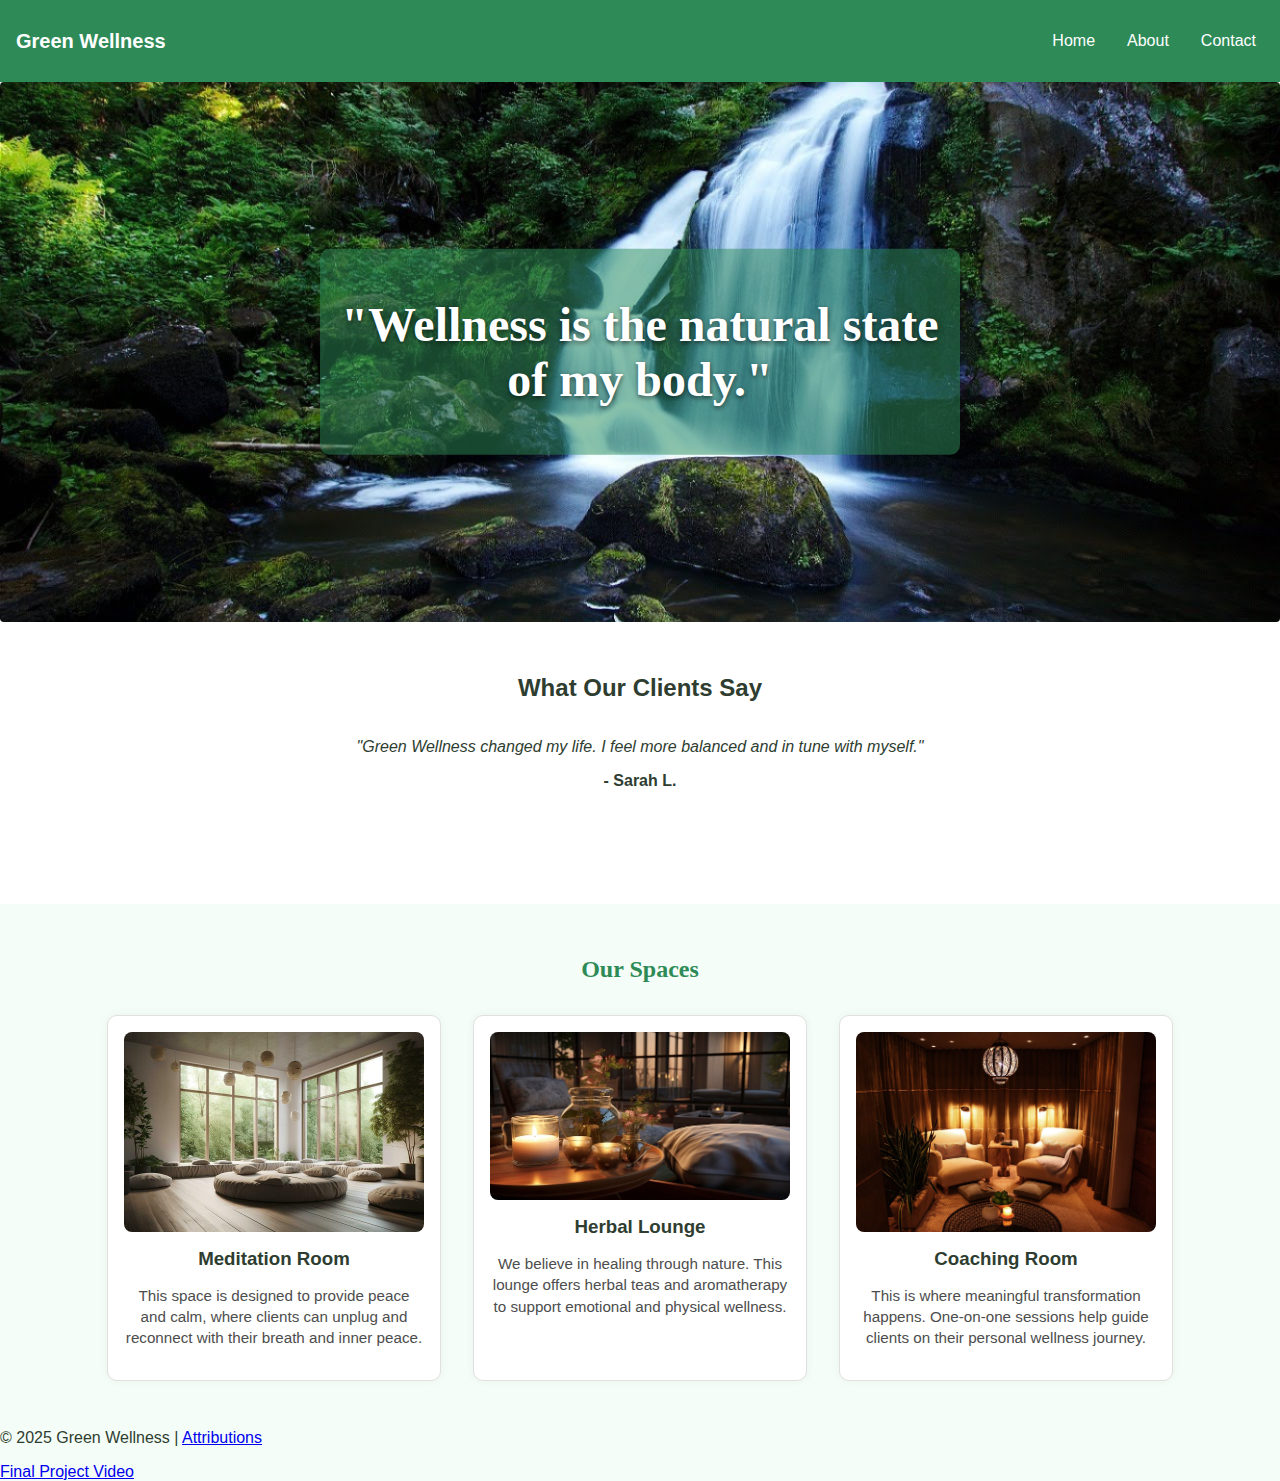
<file: Final/index.html>
<!DOCTYPE html>
<html lang="en">
<head>
  <meta charset="UTF-8" />
  <meta name="viewport" content="width=device-width, initial-scale=1.0" />
  <meta name="description" content="Welcome to Green Wellness – your path to mindful, eco-conscious living." />
  <meta name="author" content="Brenna Nery" />
  <title>Green Wellness | Home</title>
  <link rel="stylesheet" href="styles/styles.css" />
  <link rel="icon" type="image/png" href="images/favicon.png" loading="lazy"/>
</head>
<body>
  <header>
    <nav class="navbar">
      <div class="logo">Green Wellness</div>
      <button class="hamburger" aria-label="Toggle navigation">☰</button>
      <ul class="nav-links">
        <li><a href="index.html" class="active">Home</a></li>
        <li><a href="about.html">About</a></li>
        <li><a href="contact.html">Contact</a></li>
      </ul>
    </nav>
  </header>

  <!-- Rotating Hero Section -->
  <section class="hero-slider">
    <div class="quote-overlay">
      <h1>"Wellness is the natural state of my body."</h1>
    </div>
    <div class="slides">
      <img src="images/nature.jpg" alt="Relaxing nature scene" class="slide active" loading="lazy"/>
      <img src="images/relaxing.jpg" alt="Peaceful environment" class="slide" loading="lazy"/>
      <img src="images/yoga.jpg" alt="Yoga and meditation" class="slide" loading="lazy"/>
    </div>
  </section>

  <!-- Testimonials -->
  <section class="testimonials">
    <h2>What Our Clients Say</h2>
    <div class="testimonial-container">
      <div class="testimonial active">
        <p>"Green Wellness changed my life. I feel more balanced and in tune with myself."</p>
        <span>- Sarah L.</span>
      </div>
      <div class="testimonial">
        <p>"Their coaching sessions gave me the tools I needed to manage stress better."</p>
        <span>- James K.</span>
      </div>
      <div class="testimonial">
        <p>"The mindfulness exercises helped me sleep better and feel more at peace."</p>
        <span>- Lina M.</span>
      </div>
    </div>
  </section>
  <section class="gallery">
  <h2>Our Spaces</h2>
  <div class="gallery-grid">
    <div class="gallery-item">
      <img src="images/peaceful.jpg" alt="Meditation Room">
      <h3>Meditation Room</h3>
      <p>This space is designed to provide peace and calm, where clients can unplug and reconnect with their breath and inner peace.</p>
    </div>
    <div class="gallery-item">
      <img src="images/herbal.jpg" alt="Herbal Lounge">
      <h3>Herbal Lounge</h3>
      <p>We believe in healing through nature. This lounge offers herbal teas and aromatherapy to support emotional and physical wellness.</p>
    </div>
    <div class="gallery-item">
      <img src="images/coaching.jpg" alt="Coaching Room">
      <h3>Coaching Room</h3>
      <p>This is where meaningful transformation happens. One-on-one sessions help guide clients on their personal wellness journey.</p>
    </div>
  </div>
</section>


  <footer>
    <p>&copy; 2025 Green Wellness | <a href="attributions.html">Attributions</a></p>
    <a href="https://your-video-link.com" target="_blank">Final Project Video</a>
  </footer>

  <script type="module" src="scripts/home.js"></script>
</body>
</html>
</file>
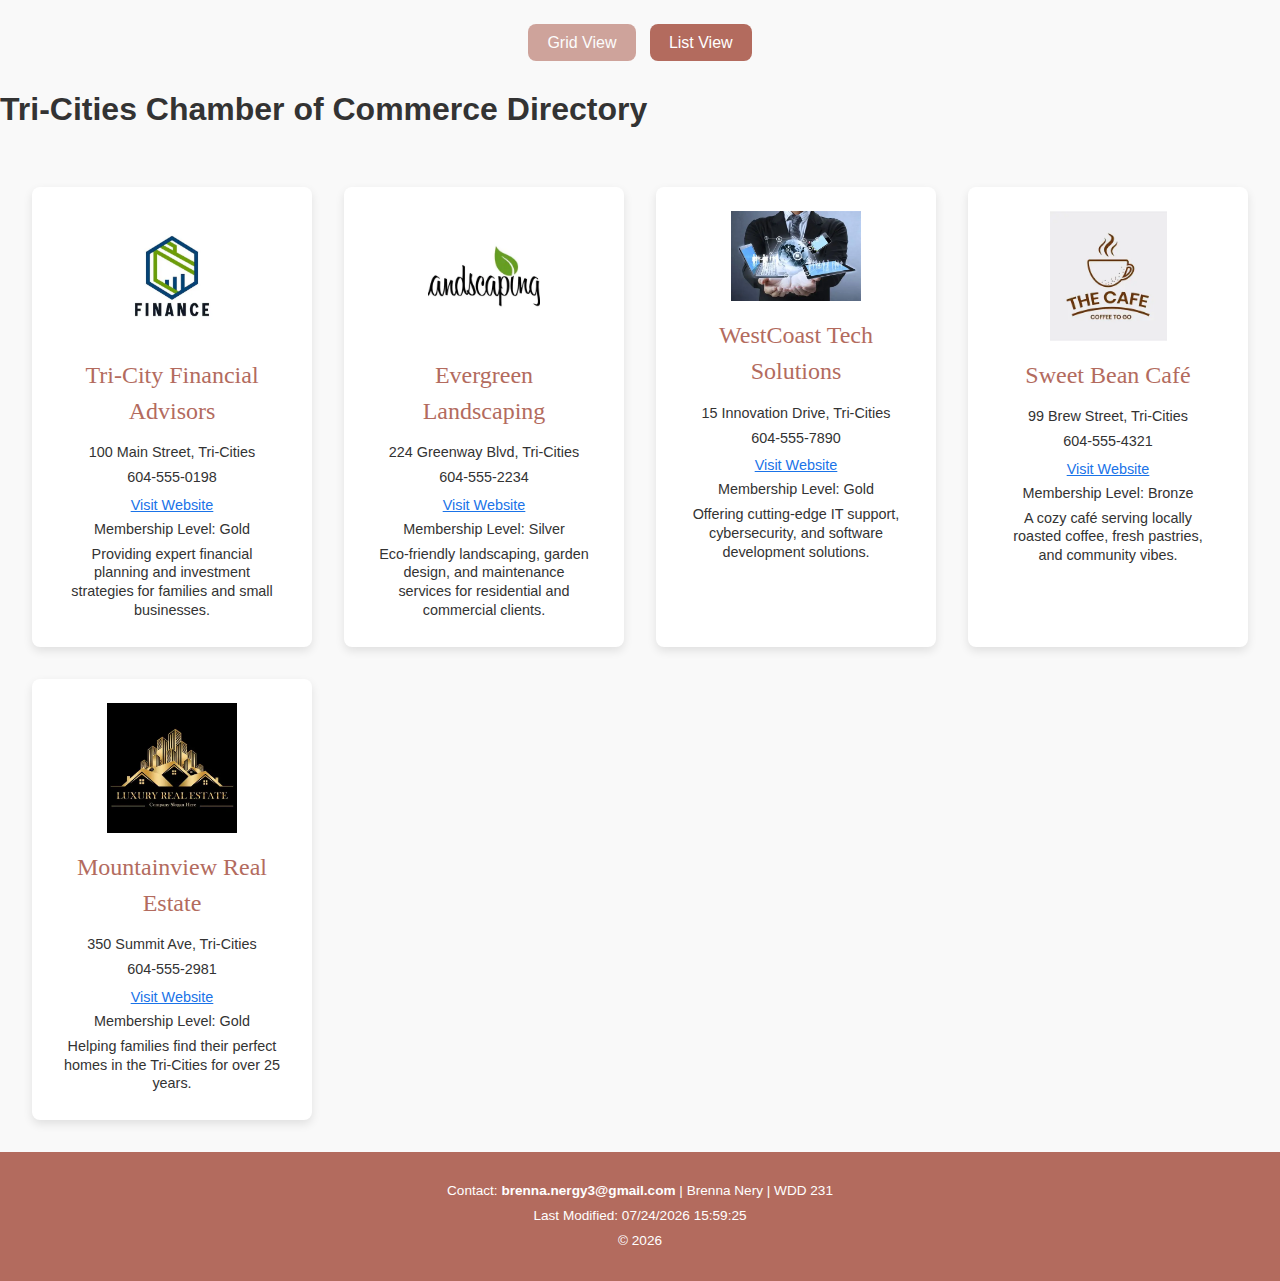
<file: directory.html>
<!DOCTYPE html>
<html lang="en">
<head>
  <meta charset="UTF-8" />
  <meta name="viewport" content="width=device-width, initial-scale=1" />
  <title>Tri-Cities Chamber of Commerce Directory</title>
  <meta name="description" content="Directory page for The Tri-Cities Chamber Of Commerce" />
  <meta name="author" content="Brenna Nery" />
  
  <link rel="icon" href="images/favicon.ico" type="image/x-icon" />
  
  <meta property="og:title" content="Tri-Cities Chamber of Commerce Directory" />
  <meta property="og:description" content="Find local businesses in Tri-Cities" />
  <meta property="og:image" content="images/og-image.jpg" />
  <meta property="og:url" content="https://your-github-username.github.io/wdd231/chamber/directory.html" />
  
  <link rel="stylesheet" href="styles/styles.css" />
  <!-- This is incorrect: <link rel="scripts" href="scripts/main.js" /> -->
  <!-- Correct way to include JS: -->
  <!-- <script src="scripts/main.js" defer></script> -->
</head>
<body>

  <div class="view-toggle">
    <button id="gridViewBtn" disabled>Grid View</button>
    <button id="listViewBtn">List View</button>
  </div>

  <main>
    <!-- Add a title here -->
    <h1>Tri-Cities Chamber of Commerce Directory</h1>

    <section id="members" class="grid-view">

      <div class="member-card">
        <img src="images/Finance.jpg" alt="Logo of Tri-City Financial Advisors" />
        <h3>Tri-City Financial Advisors</h3>
        <p>100 Main Street, Tri-Cities</p>
        <p>604-555-0198</p>
        <a href="https://tricofinancial.ca" target="_blank" rel="noopener">Visit Website</a>
        <p>Membership Level: Gold</p>
        <p>Providing expert financial planning and investment strategies for families and small businesses.</p>
      </div>

      <div class="member-card">
        <img src="images/Landscaping.jpg" alt="Logo of Evergreen Landscaping" />
        <h3>Evergreen Landscaping</h3>
        <p>224 Greenway Blvd, Tri-Cities</p>
        <p>604-555-2234</p>
        <a href="https://evergreenlandscaping.ca" target="_blank" rel="noopener">Visit Website</a>
        <p>Membership Level: Silver</p>
        <p>Eco-friendly landscaping, garden design, and maintenance services for residential and commercial clients.</p>
      </div>

      <div class="member-card">
        <img src="images/tech solutions.jpg" alt="Logo of WestCoast Tech Solutions" />
        <h3>WestCoast Tech Solutions</h3>
        <p>15 Innovation Drive, Tri-Cities</p>
        <p>604-555-7890</p>
        <a href="https://westcoasttech.ca" target="_blank" rel="noopener">Visit Website</a>
        <p>Membership Level: Gold</p>
        <p>Offering cutting-edge IT support, cybersecurity, and software development solutions.</p>
      </div>

      <div class="member-card">
        <img src="images/coffee.jpg" alt="Logo of Sweet Bean Café" />
        <h3>Sweet Bean Café</h3>
        <p>99 Brew Street, Tri-Cities</p>
        <p>604-555-4321</p>
        <a href="https://sweetbeancafe.ca" target="_blank" rel="noopener">Visit Website</a>
        <p>Membership Level: Bronze</p>
        <p>A cozy café serving locally roasted coffee, fresh pastries, and community vibes.</p>
      </div>

      <div class="member-card">
        <img src="images/real estate.jpg" alt="Logo of Mountainview Real Estate" />
        <h3>Mountainview Real Estate</h3>
        <p>350 Summit Ave, Tri-Cities</p>
        <p>604-555-2981</p>
        <a href="https://mountainviewhomes.ca" target="_blank" rel="noopener">Visit Website</a>
        <p>Membership Level: Gold</p>
        <p>Helping families find their perfect homes in the Tri-Cities for over 25 years.</p>
      </div>

    </section>
  </main>

  <footer>
    <p>Contact: <strong>brenna.nergy3@gmail.com</strong> | Brenna Nery | WDD 231</p>
    <p>Last Modified: <span id="lastModified"></span></p>
    <p>&copy; <span id="copyrightYear"></span></p>
  </footer>

  <!-- Add your script here -->
  <script src="scripts/main.js"></script>

</body>
</html>
</file>
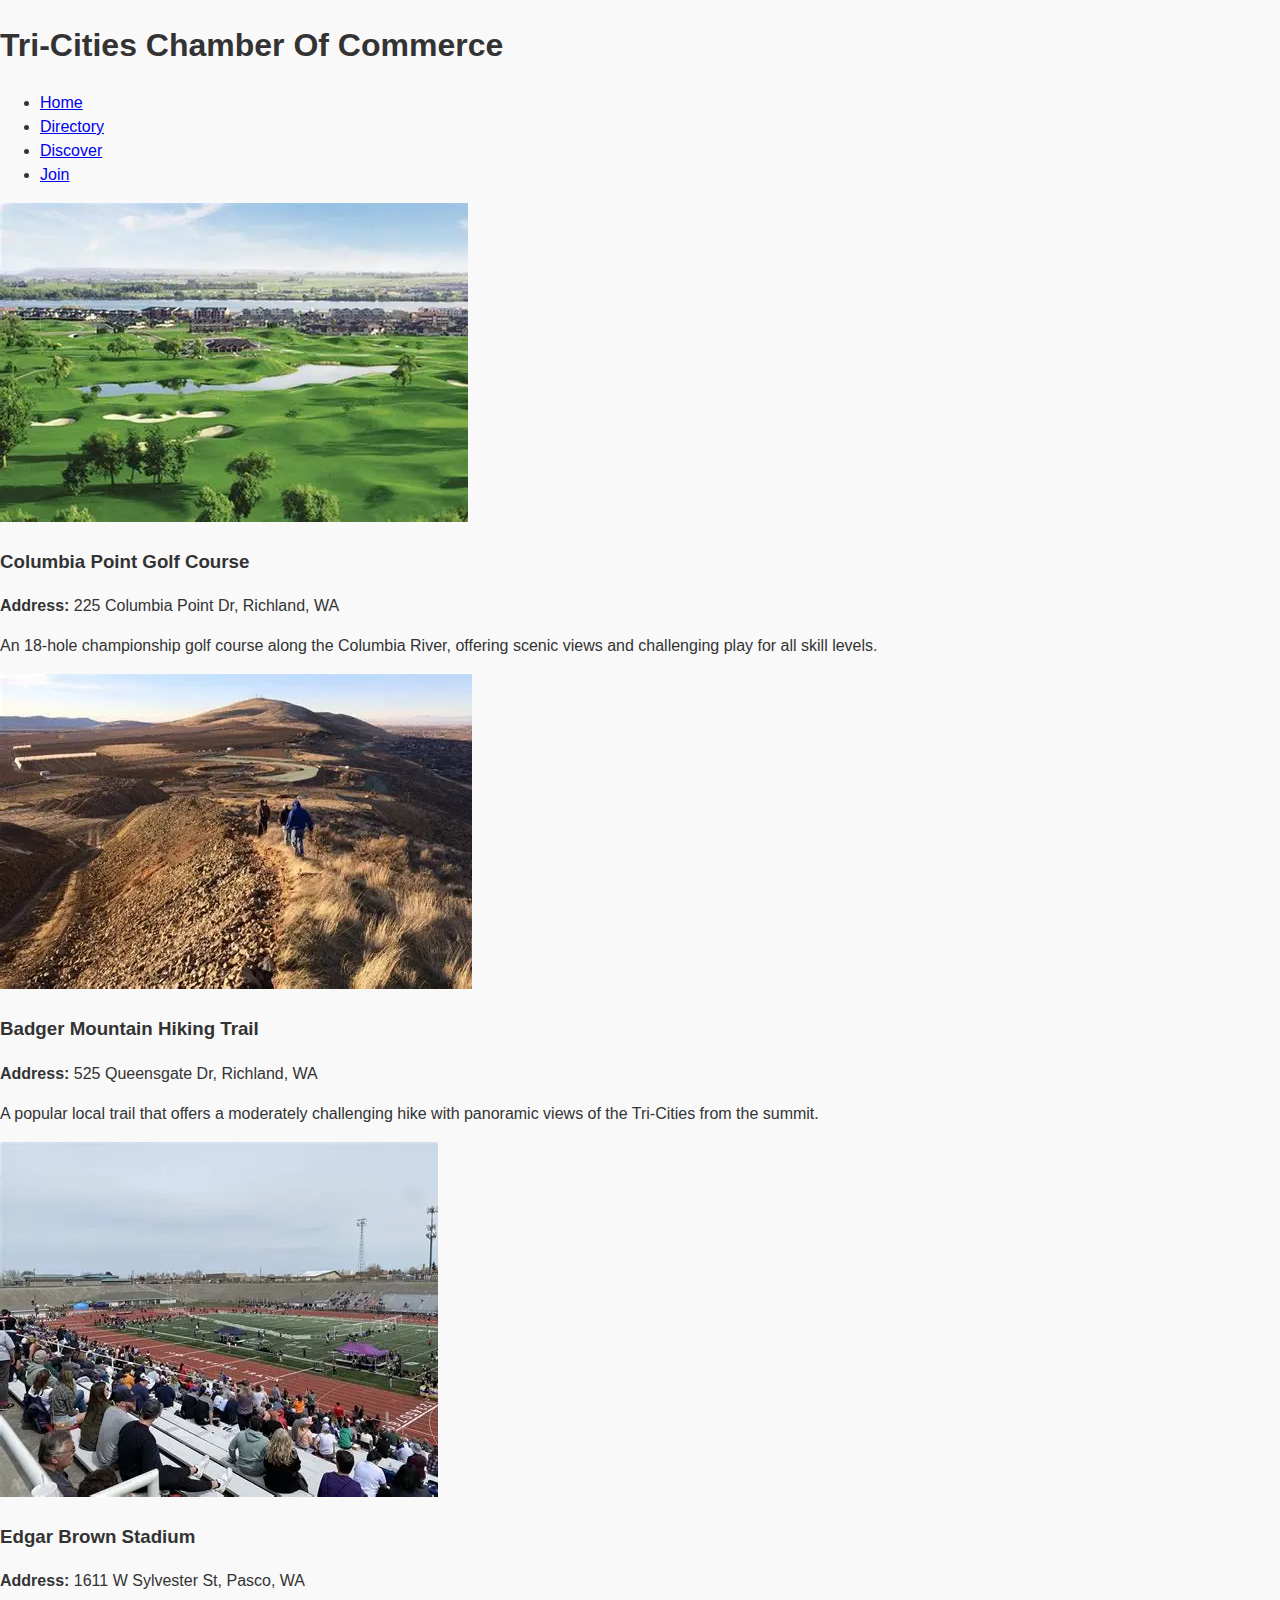
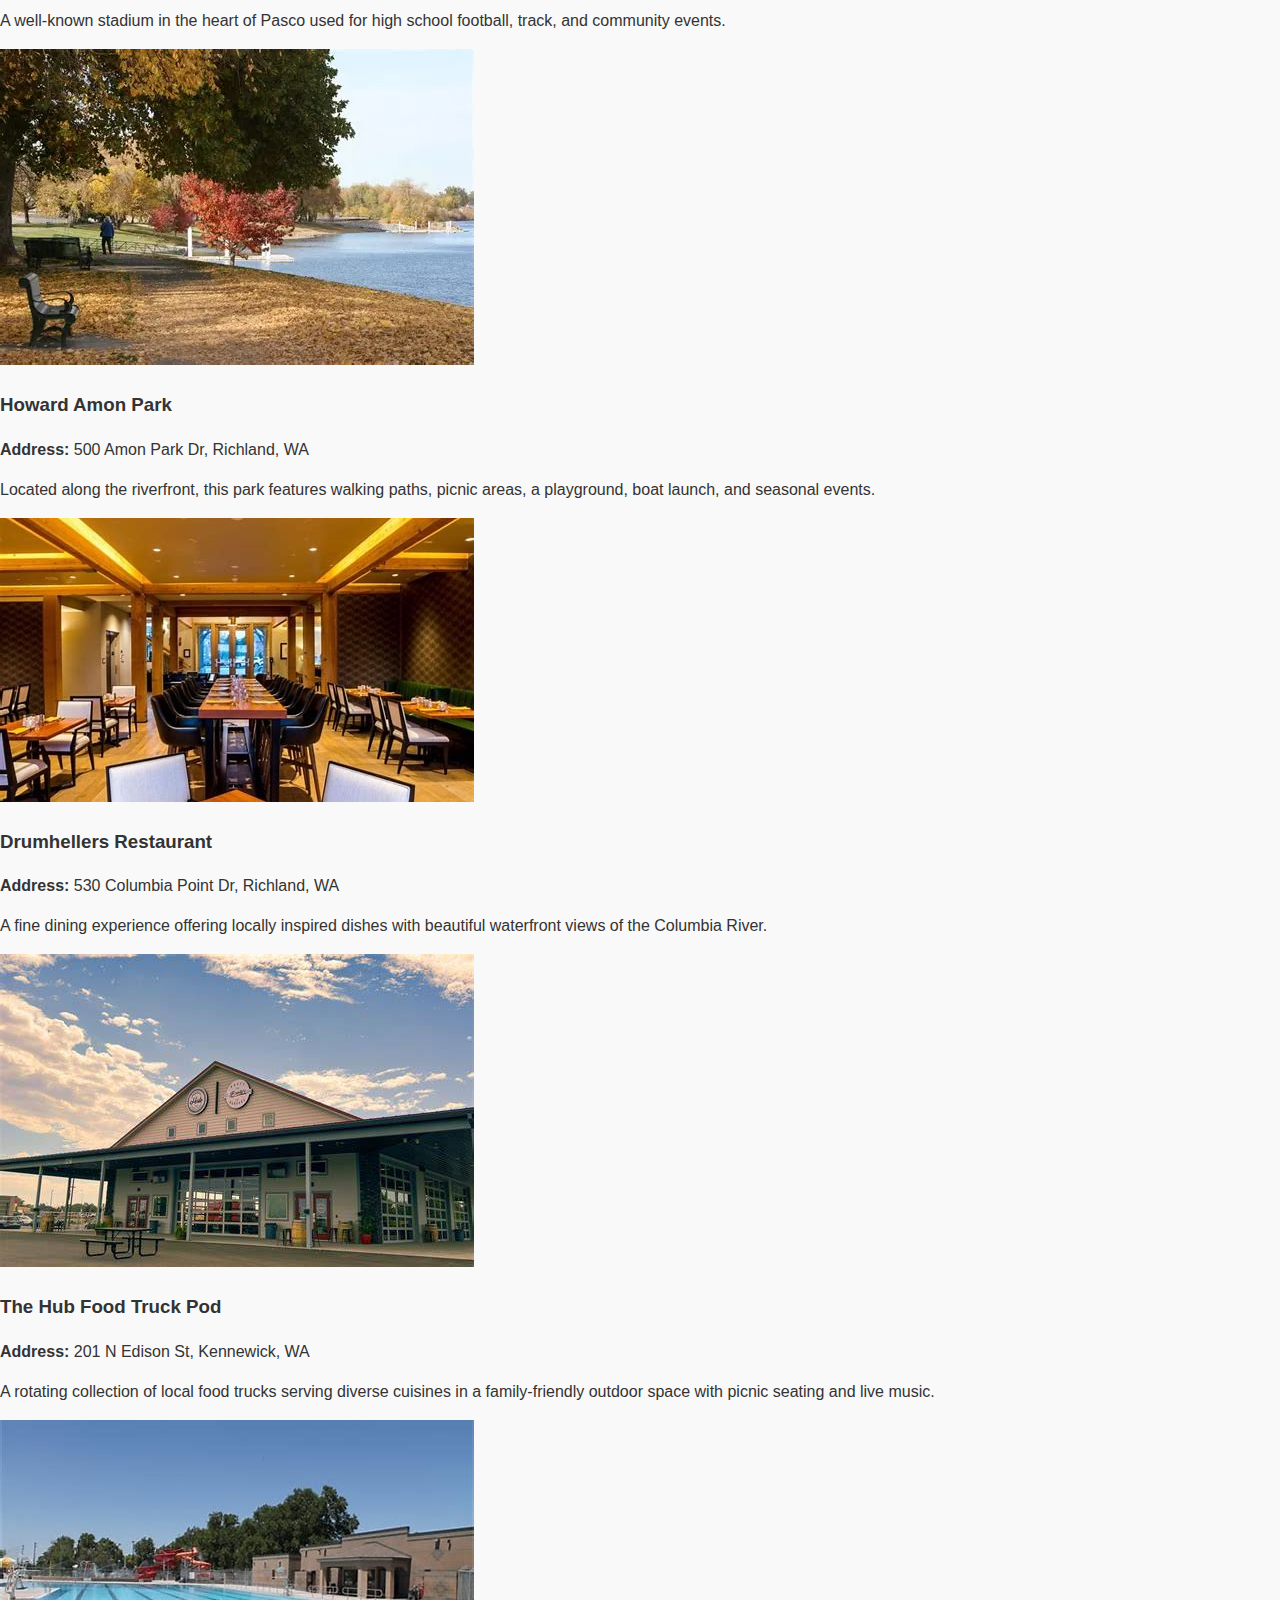
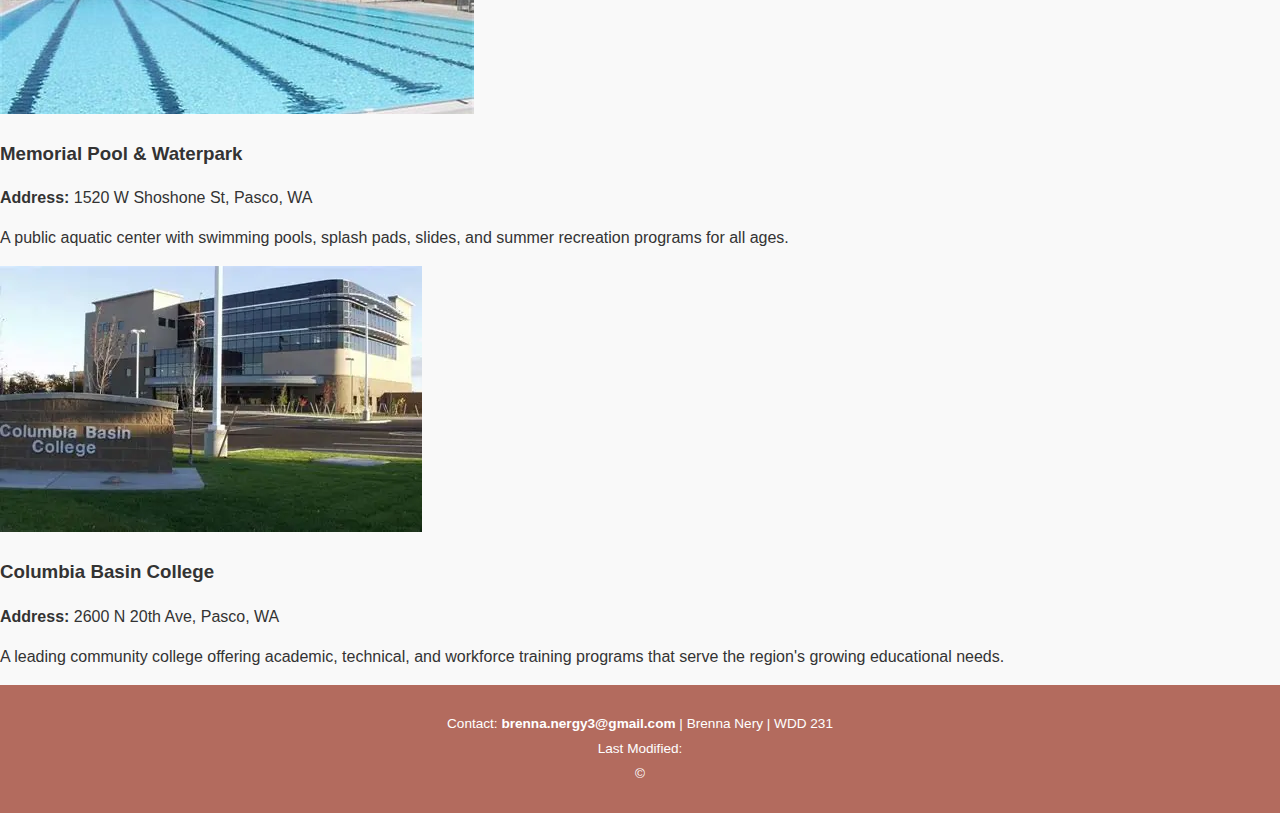
<file: chamber/discover.html>
<!DOCTYPE html>
<html lang="en">
<head>
  <meta charset="UTF-8" />
  <meta name="viewport" content="width=device-width, initial-scale=1" />
  <meta name="description" content="Tri-Cities Chamber of Commerce helps businesses grow through events, networking, and community support. Join us today!">
  <meta name="author" content="Brenna Nery">
  <title>Tri-Cities Chamber Of Commerce</title>
  <link rel="stylesheet" href="styles/styles.css" />
    <link rel="icon" href="images/favicon.ico" type="image/x-icon" >

  <link rel="preconnect" href="https://fonts.googleapis.com" >
  <link rel="preconnect" href="https://fonts.gstatic.com" crossorigin>
  
  <meta property="og:title" content="Tri-Cities Chamber of Commerce Directory" >
  <meta property="og:description" content="Find local businesses in Tri-Cities" >
  <meta property="og:image" content="images/og-image.jpg" />
  <meta property="og:url" content="https://brenna3.github.io/wdd231/chamber/directory.html" >
</head>
<body>
  <header>
    <h1>Tri-Cities Chamber Of Commerce</h1>
    <nav>
      <ul>
        <li><a href="index.html" aria-current="page">Home</a></li>
        <li><a href="directory.html">Directory</a></li>
        <li><a href="discover.html">Discover</a></li>
        <li><a href="join.html">Join</a></li>
      </ul>
    </nav>
  </header>
    <main>
    <section id="visit-message" class="visit-message"></section>

    <section id="discover-grid">
      <!-- Cards will be injected here by discover.js -->
    </section>
  </main>
    <footer>
    <p>Contact: <strong>brenna.nergy3@gmail.com</strong> | Brenna Nery | WDD 231</p>
    <p>Last Modified: <span id="lastModified"></span></p>
    <p>&copy; <span id="copyrightYear"></span></p>
  </footer>
  <script src="scripts/discover.js"></script>
</body>
</html>
</file>
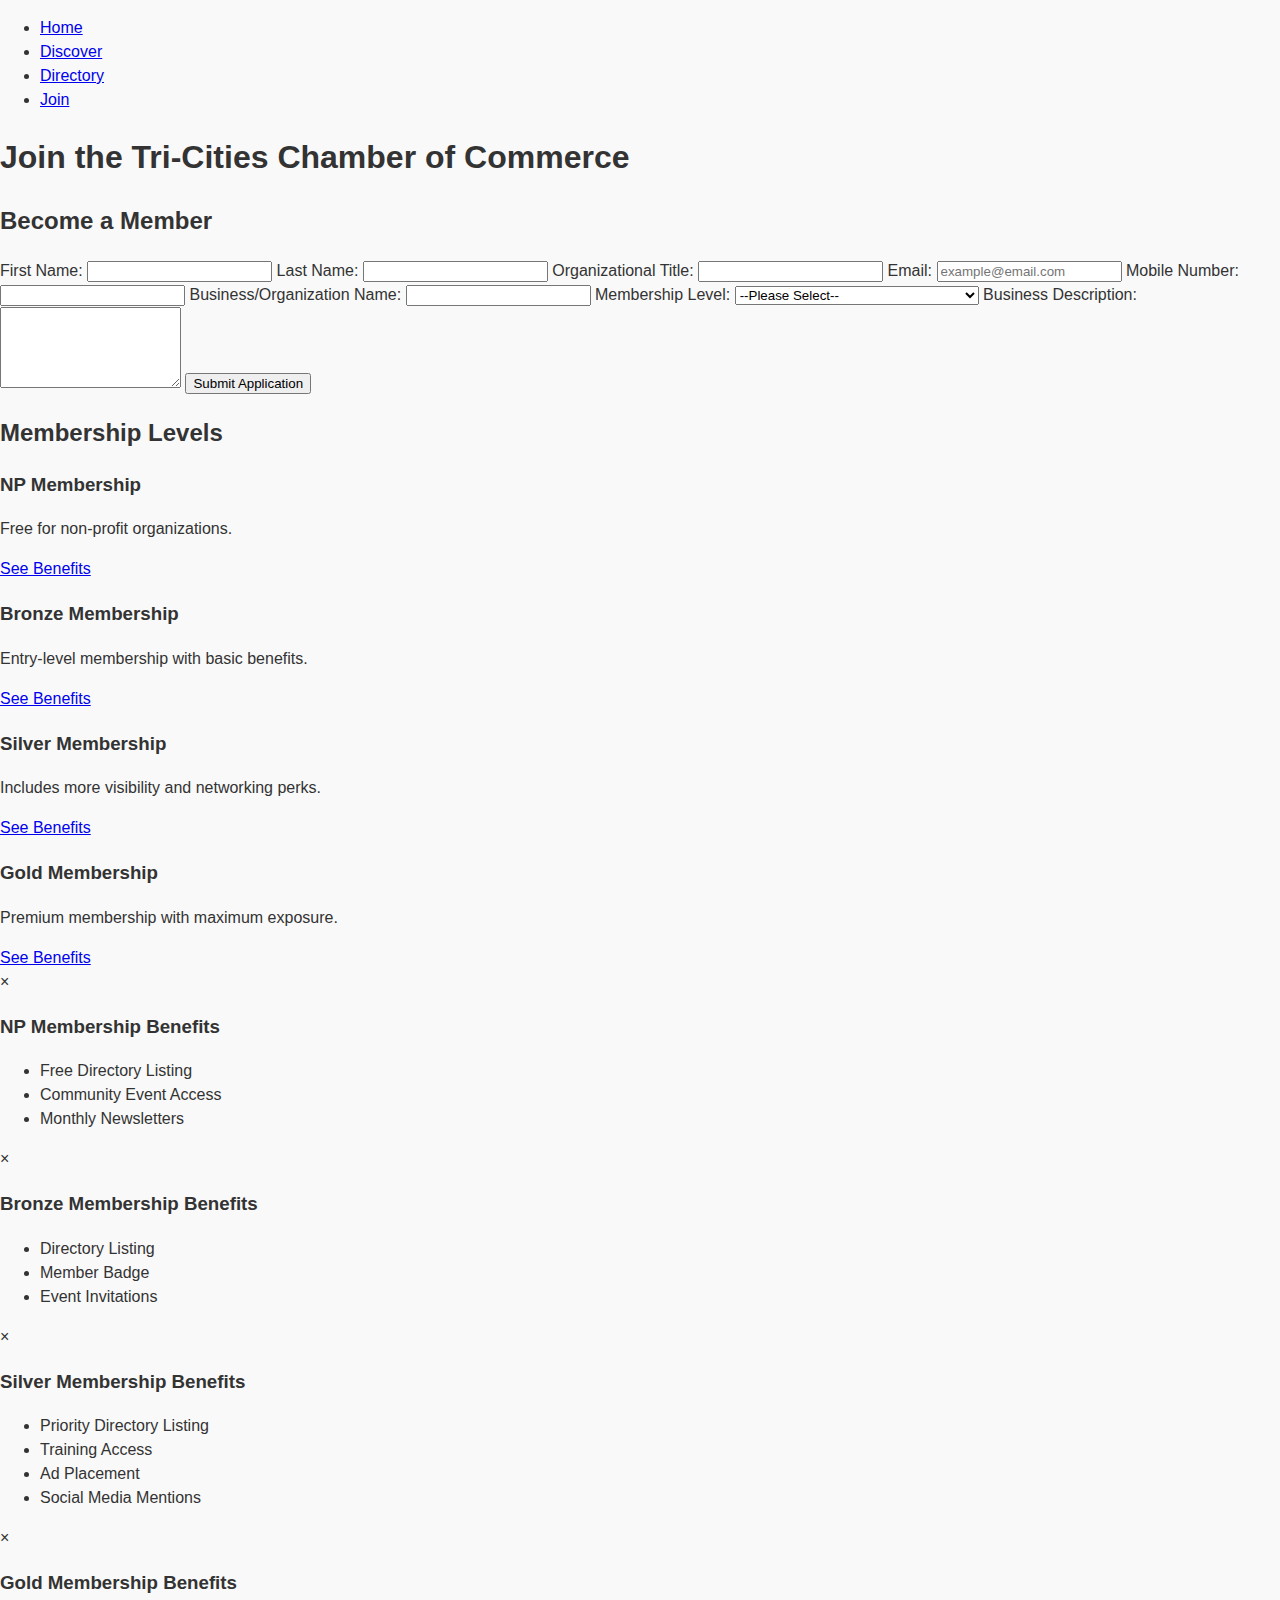
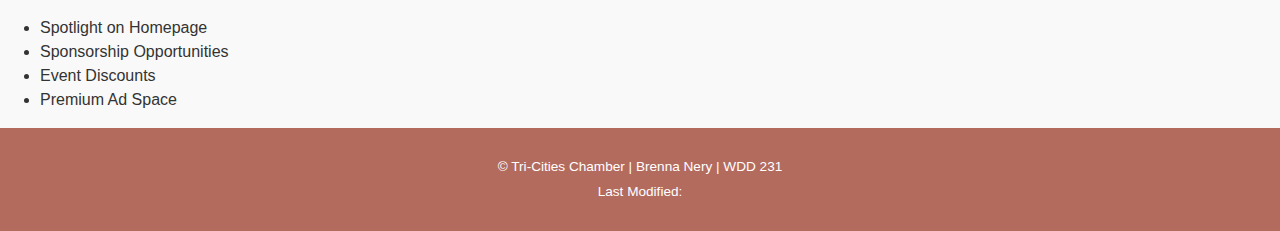
<file: chamber/join.html>
<!DOCTYPE html>
<html lang="en">
<head>
  <meta charset="UTF-8" />
  <meta name="viewport" content="width=device-width, initial-scale=1" />
  <meta name="description" content="Tri-Cities Chamber of Commerce helps businesses grow through events, networking, and community support. Join us today!">
  <meta name="author" content="Brenna Nery">
  <title>Tri-Cities Chamber Of Commerce</title>
  <link rel="stylesheet" href="styles/styles.css" />
  <link rel="icon" href="images/favicon.ico" type="image/x-icon" >

  <link rel="preconnect" href="https://fonts.googleapis.com" >
  <link rel="preconnect" href="https://fonts.gstatic.com" crossorigin>
  
  <meta property="og:title" content="Tri-Cities Chamber of Commerce Directory" >
  <meta property="og:description" content="Find local businesses in Tri-Cities" >
  <meta property="og:image" content="images/og-image.jpg" />
  <meta property="og:url" content="https://brenna3.github.io/wdd231/chamber/directory.html" >
</head>
<body>

  <header>
    <nav>
      <ul>
        <li><a href="index.html">Home</a></li>
        <li><a href="discover.html">Discover</a></li>
        <li><a href="directory.html">Directory</a></li>
        <li><a href="join.html" class="active">Join</a></li>
      </ul>
    </nav>
  </header>

  <main class="join-page">
    <h1>Join the Tri-Cities Chamber of Commerce</h1>

    <section class="form-container">
      <h2>Become a Member</h2>

      <form method="get" action="thankyou.html">
        <label title="Enter your first name">First Name:
          <input type="text" name="firstName" required autocomplete="given-name" title="First Name">
        </label>

        <label title="Enter your last name">Last Name:
          <input type="text" name="lastName" required autocomplete="family-name" title="Last Name">
        </label>

        <label title="Enter your title within your organization">Organizational Title:
          <input type="text" name="orgTitle" autocomplete="organization-title" pattern="[A-Za-z\s\-]{7,}" title="Alphabetic characters, hyphens, and spaces only. Min 7 characters.">
        </label>

        <label title="Enter your email address">Email:
          <input type="email" name="email" required autocomplete="email" placeholder="example@email.com" title="Email Address">
        </label>

        <label title="Enter your mobile phone number">Mobile Number:
          <input type="tel" name="mobile" required autocomplete="tel" title="Mobile Phone Number">
        </label>

        <label title="Enter your business or organization name">Business/Organization Name:
          <input type="text" name="business" required autocomplete="organization" title="Organization Name">
        </label>

        <label title="Select a membership level">Membership Level:
          <select name="membership" required title="Membership Level">
            <option value="">--Please Select--</option>
            <option value="NP">NP Membership (Free for non-profits)</option>
            <option value="Bronze">Bronze Membership</option>
            <option value="Silver">Silver Membership</option>
            <option value="Gold">Gold Membership</option>
          </select>
        </label>

        <label title="Briefly describe your business or organization">Business Description:
          <textarea name="description" rows="5" title="Business Description"></textarea>
        </label>

        <input type="hidden" name="timestamp" id="timestamp">

        <input type="submit" value="Submit Application">
      </form>
    </section>

    <section class="membership-info">
      <h2>Membership Levels</h2>
      <div class="membership-cards">

        <div class="membership-card" id="card-np">
          <h3>NP Membership</h3>
          <p>Free for non-profit organizations.</p>
          <a href="#" data-modal="modal-np">See Benefits</a>
        </div>

        <div class="membership-card" id="card-bronze">
          <h3>Bronze Membership</h3>
          <p>Entry-level membership with basic benefits.</p>
          <a href="#" data-modal="modal-bronze">See Benefits</a>
        </div>

        <div class="membership-card" id="card-silver">
          <h3>Silver Membership</h3>
          <p>Includes more visibility and networking perks.</p>
          <a href="#" data-modal="modal-silver">See Benefits</a>
        </div>

        <div class="membership-card" id="card-gold">
          <h3>Gold Membership</h3>
          <p>Premium membership with maximum exposure.</p>
          <a href="#" data-modal="modal-gold">See Benefits</a>
        </div>

      </div>
    </section>

  </main>



  <!-- Membership Modals -->
  <div class="modal" id="modal-np">
    <div class="modal-content">
      <span class="close">&times;</span>
      <h3>NP Membership Benefits</h3>
      <ul>
        <li>Free Directory Listing</li>
        <li>Community Event Access</li>
        <li>Monthly Newsletters</li>
      </ul>
    </div>
  </div>

  <div class="modal" id="modal-bronze">
    <div class="modal-content">
      <span class="close">&times;</span>
      <h3>Bronze Membership Benefits</h3>
      <ul>
        <li>Directory Listing</li>
        <li>Member Badge</li>
        <li>Event Invitations</li>
      </ul>
    </div>
  </div>

  <div class="modal" id="modal-silver">
    <div class="modal-content">
      <span class="close">&times;</span>
      <h3>Silver Membership Benefits</h3>
      <ul>
        <li>Priority Directory Listing</li>
        <li>Training Access</li>
        <li>Ad Placement</li>
        <li>Social Media Mentions</li>
      </ul>
    </div>
  </div>

  <div class="modal" id="modal-gold">
    <div class="modal-content">
      <span class="close">&times;</span>
      <h3>Gold Membership Benefits</h3>
      <ul>
        <li>Spotlight on Homepage</li>
        <li>Sponsorship Opportunities</li>
        <li>Event Discounts</li>
        <li>Premium Ad Space</li>
      </ul>
    </div>
  </div>

  <script>
    document.getElementById("timestamp").value = new Date().toISOString();
    // Modal logic
    document.querySelectorAll("[data-modal]").forEach(link => {
      link.addEventListener("click", e => {
        e.preventDefault();
        const modalId = link.getAttribute("data-modal");
        document.getElementById(modalId).style.display = "block";
      });
    });

    document.querySelectorAll(".modal .close").forEach(btn => {
      btn.addEventListener("click", () => {
        btn.closest(".modal").style.display = "none";
      });
    });

    window.onclick = function(event) {
      if (event.target.classList.contains("modal")) {
        event.target.style.display = "none";
      }
    };

    document.getElementById("lastModified").textContent = document.lastModified;
    document.getElementById("copyrightYear").textContent = new Date().getFullYear();
  </script>

</body>
</html>

 <footer>
    <p>&copy; <span id="copyrightYear"></span> Tri-Cities Chamber | Brenna Nery | WDD 231</p>
    <p>Last Modified: <span id="lastModified"></span></p>
 </footer>
</file>
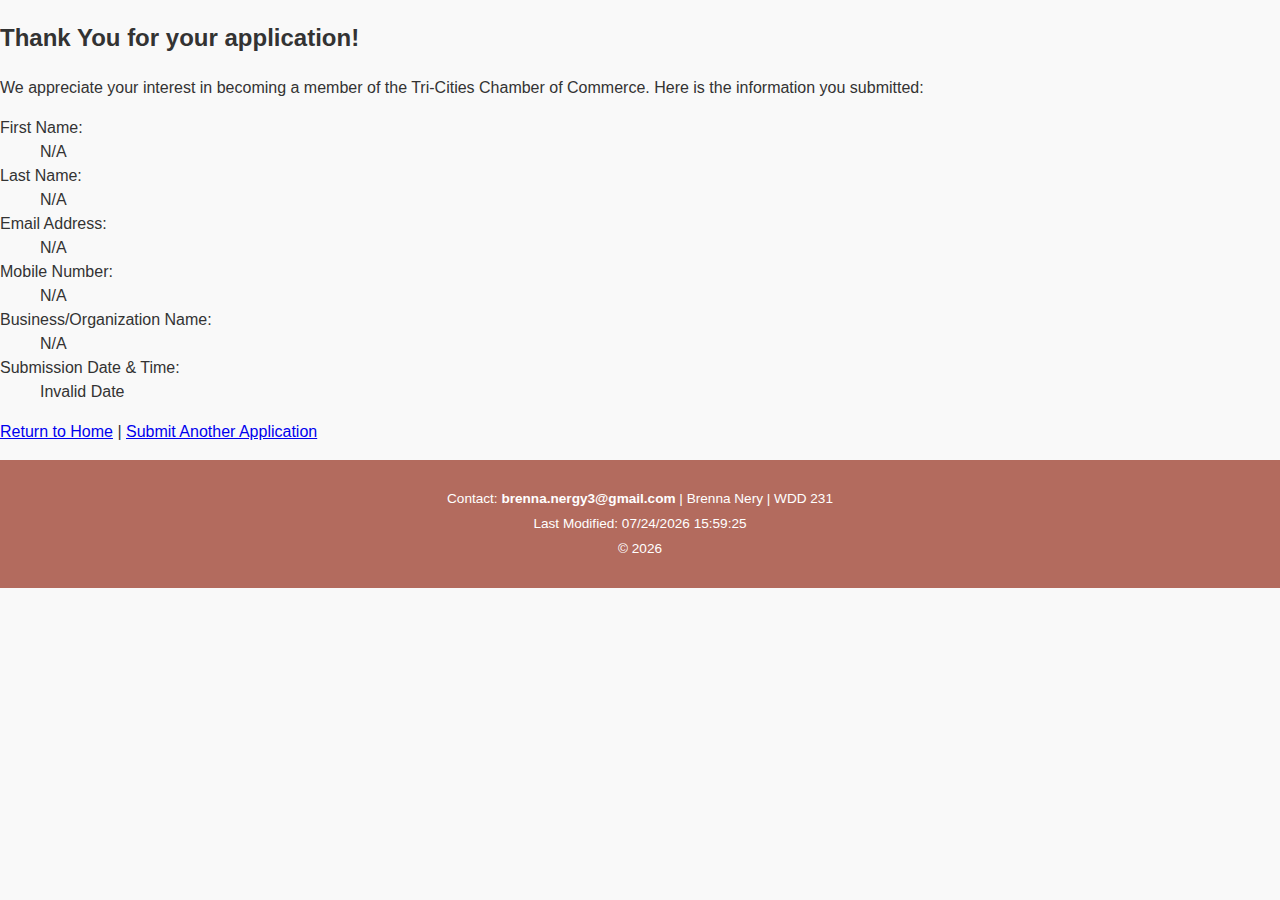
<file: chamber/thankyou.html>
<!DOCTYPE html>
<html lang="en">
<head>
  <meta charset="UTF-8" />
  <meta name="viewport" content="width=device-width, initial-scale=1" />
  <meta name="description" content="Tri-Cities Chamber of Commerce helps businesses grow through events, networking, and community support. Join us today!">
  <meta name="author" content="Brenna Nery">
  <title>Tri-Cities Chamber Of Commerce</title>
  <link rel="stylesheet" href="styles/styles.css" />
    <link rel="icon" href="images/favicon.ico" type="image/x-icon" >

  <link rel="preconnect" href="https://fonts.googleapis.com" >
  <link rel="preconnect" href="https://fonts.gstatic.com" crossorigin>
  
  <meta property="og:title" content="Tri-Cities Chamber of Commerce Directory" >
  <meta property="og:description" content="Find local businesses in Tri-Cities" >
  <meta property="og:image" content="images/og-image.jpg" />
  <meta property="og:url" content="https://brenna3.github.io/wdd231/chamber/directory.html" >
</head>

  <main>
    <section>
      <h2>Thank You for your application!</h2>
      <p>We appreciate your interest in becoming a member of the Tri-Cities Chamber of Commerce. Here is the information you submitted:</p>

      <dl id="submittedData" aria-live="polite">
      </dl>

      <p><a href="index.html">Return to Home</a> | <a href="join.html">Submit Another Application</a></p>
    </section>
  </main>

  <footer>
    <p>Contact: <strong>brenna.nergy3@gmail.com</strong> | Brenna Nery | WDD 231</p>
    <p>Last Modified: <span id="lastModified"></span></p>
    <p>&copy; <span id="copyrightYear"></span></p>
  </footer>

  <script>
    
    function getQueryParams() {
      const params = new URLSearchParams(window.location.search);
      return {
        firstName: params.get('firstName') || 'N/A',
        lastName: params.get('lastName') || 'N/A',
        email: params.get('email') || 'N/A',
        mobile: params.get('mobile') || 'N/A',
        business: params.get('business') || 'N/A',
        timestamp: params.get('timestamp') || 'N/A'
      };
    }

    
    function displayFormData() {
      const data = getQueryParams();
      const container = document.getElementById('submittedData');

      container.innerHTML = `
        <dt>First Name:</dt><dd>${data.firstName}</dd>
        <dt>Last Name:</dt><dd>${data.lastName}</dd>
        <dt>Email Address:</dt><dd>${data.email}</dd>
        <dt>Mobile Number:</dt><dd>${data.mobile}</dd>
        <dt>Business/Organization Name:</dt><dd>${data.business}</dd>
        <dt>Submission Date & Time:</dt><dd>${new Date(data.timestamp).toLocaleString() || data.timestamp}</dd>
      `;
    }

    
    document.getElementById('lastModified').textContent = document.lastModified;
    document.getElementById('copyrightYear').textContent = new Date().getFullYear();

   
    window.onload = displayFormData;
  </script>

</body>
</html>
</file>
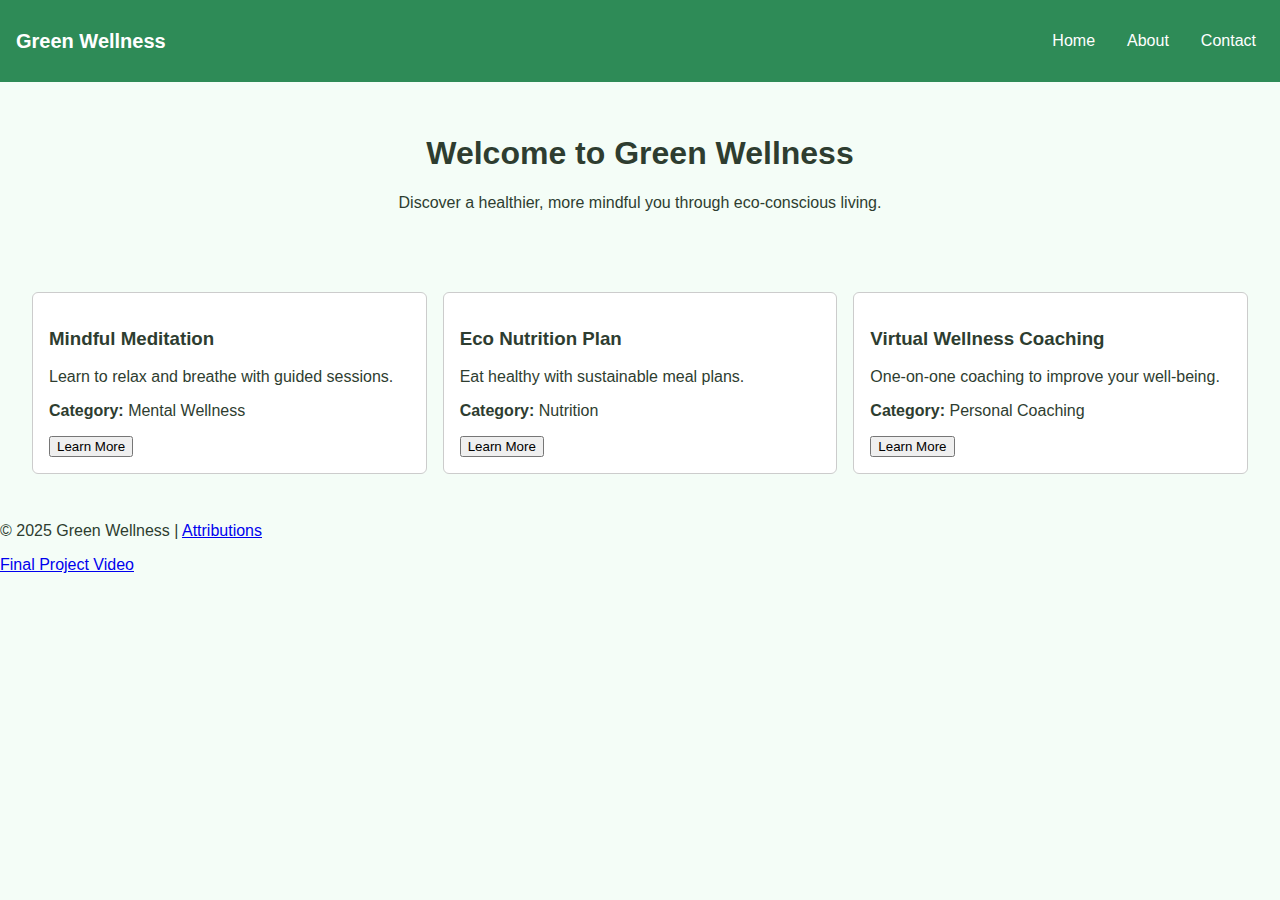
<file: Final/about.html>
<!DOCTYPE html>
<html lang="en">
<head>
  <meta charset="UTF-8" />
  <meta name="viewport" content="width=device-width, initial-scale=1.0" />
  <meta name="description" content="Green Wellness - Holistic health and eco-conscious wellness resources." />
  <meta name="author" content="Your Name" />

  <!-- Social Sharing Meta -->
  <meta property="og:title" content="Green Wellness" />
  <meta property="og:description" content="Explore holistic health through guided meditation, clean living, and eco-friendly wellness." />
  <meta property="og:image" content="images/og-image.jpg" />
  <meta property="og:url" content="https://greenpathwellness.org" />

  <link rel="icon" href="images/favicon.ico" />
  <link rel="stylesheet" href="styles/styles.css" />
  <title>Green Wellness | Home</title>
</head>
<body>
  <header>
    <nav class="navbar">
      <div class="logo">Green Wellness</div>
      <button class="hamburger" aria-label="Toggle navigation">
        ☰
      </button>
      <ul class="nav-links">
        <li><a href="index.html" class="active">Home</a></li>
        <li><a href="about.html">About</a></li>
        <li><a href="contact.html">Contact</a></li>
      </ul>
    </nav>
  </header>

  <main>
    <section class="hero">
      <h1>Welcome to Green Wellness</h1>
      <p>Discover a healthier, more mindful you through eco-conscious living.</p>
    </section>

    <section id="services-container" class="services">
      <!-- Dynamic services will be injected here -->
    </section>
  </main>

  <footer>
    <p>&copy; 2025 Green Wellness | <a href="attributions.html">Attributions</a></p>
    <a href="https://your-video-link.com" target="_blank">Final Project Video</a>
  </footer>

  <!-- Modal -->
  <div id="modal" class="modal hidden" role="dialog" aria-modal="true">
    <div class="modal-content">
      <span id="closeModal" class="close">&times;</span>
      <div id="modalBody">
        <!-- Modal content injected here -->
      </div>
    </div>
  </div>

  <script type="module" src="scripts/main.js"></script>
</body>
</html>
</file>
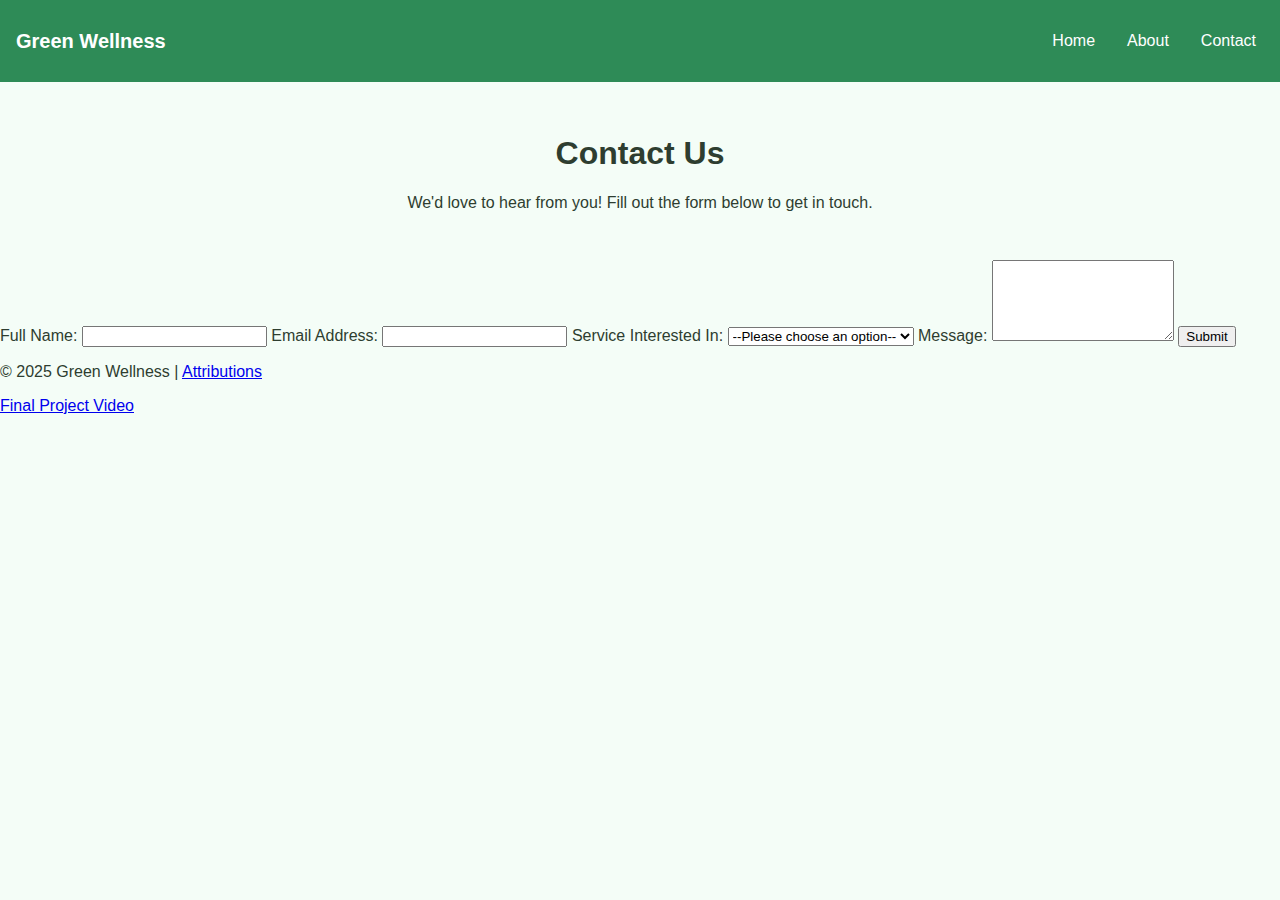
<file: Final/contact.html>
<!DOCTYPE html>
<html lang="en">
<head>
  <meta charset="UTF-8" />
  <meta name="viewport" content="width=device-width, initial-scale=1.0" />
  <meta name="description" content="Contact Green Wellness to start your wellness journey today." />
  <meta name="author" content="Your Name" />
  <title>Green Wellness | Contact</title>
  <link rel="stylesheet" href="styles/styles.css" />
</head>
<body>
  <header>
    <nav class="navbar">
      <div class="logo">Green Wellness</div>
      <button class="hamburger" aria-label="Toggle navigation">☰</button>
      <ul class="nav-links">
        <li><a href="index.html">Home</a></li>
        <li><a href="about.html">About</a></li>
        <li><a href="contact.html" class="active">Contact</a></li>
      </ul>
    </nav>
  </header>

  <main>
    <section class="hero">
      <h1>Contact Us</h1>
      <p>We'd love to hear from you! Fill out the form below to get in touch.</p>
    </section>

    <section class="contact-form">
      <form action="form-action.html" method="get">
        <label for="name">Full Name:</label>
        <input type="text" id="name" name="name" required />

        <label for="email">Email Address:</label>
        <input type="email" id="email" name="email" required />

        <label for="service">Service Interested In:</label>
        <select id="service" name="service" required>
          <option value="">--Please choose an option--</option>
          <option value="meditation">Mindful Meditation</option>
          <option value="nutrition">Eco Nutrition Plan</option>
          <option value="coaching">Wellness Coaching</option>
        </select>

        <label for="message">Message:</label>
        <textarea id="message" name="message" rows="5" required></textarea>

        <button type="submit">Submit</button>
      </form>
    </section>
  </main>

  <footer>
    <p>&copy; 2025 Green Wellness | <a href="attributions.html">Attributions</a></p>
    <a href="https://your-video-link.com" target="_blank">Final Project Video</a>
  </footer>
</body>
</html>
</file>
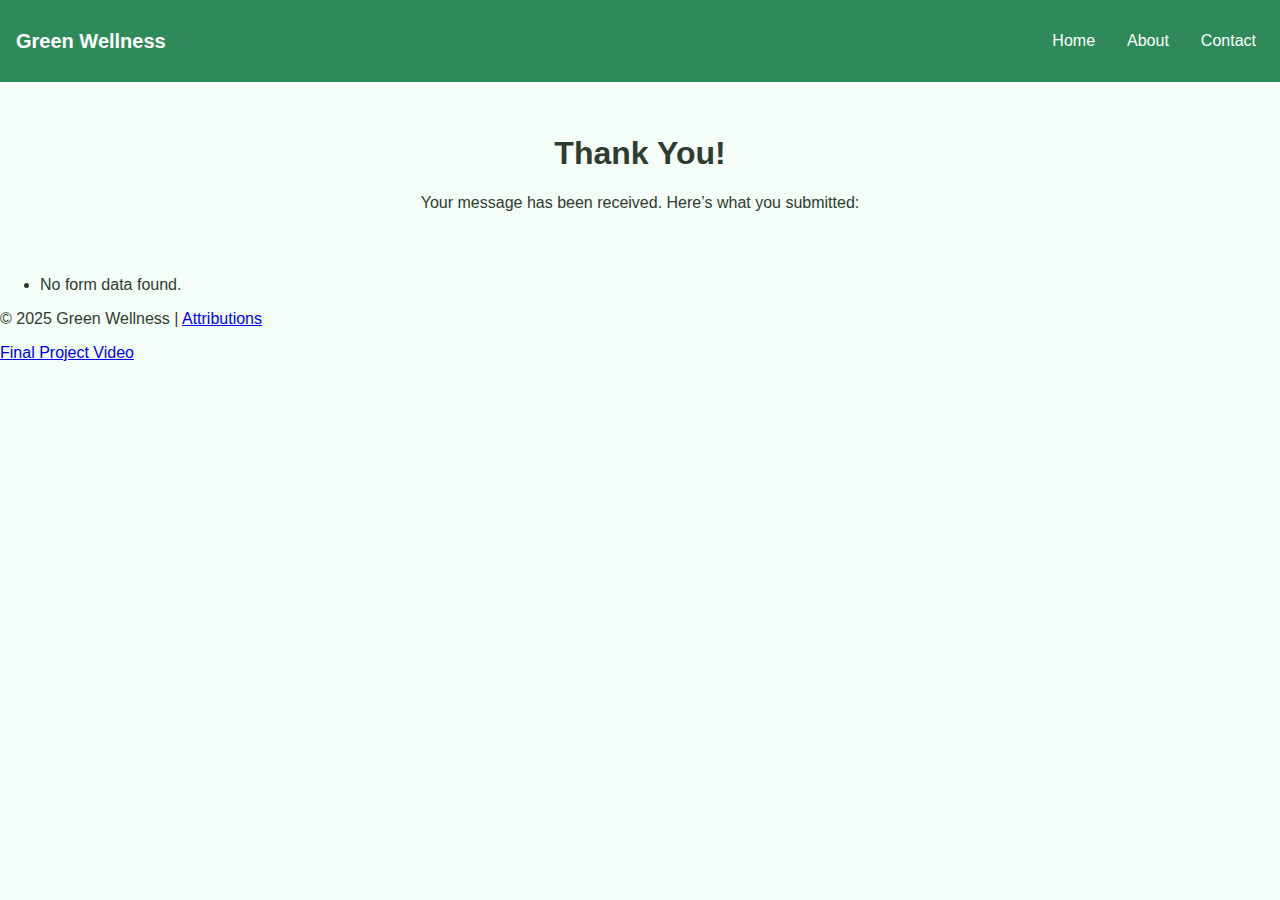
<file: Final/form-action.html>
<!DOCTYPE html>
<html lang="en">
<head>
  <meta charset="UTF-8" />
  <meta name="viewport" content="width=device-width, initial-scale=1.0" />
  <meta name="description" content="Welcome to Green Wellness – your path to mindful, eco-conscious living." />
  <meta name="author" content="Brenna Nery" />
  <title>Green Wellness | Home</title>
  <meta property="og:title" content="Green Wellness | Home" />
  <meta property="og:description" content="Explore mindful living and eco-conscious wellness practices to help you feel your best every day." />
  <meta property="og:image" content="https://brenna3.github.io/wdd231/final/images/og-image.jpg" />
  <meta property="og:url" content="https://brenna3.github.io/wdd231/final/index.html" />
  <meta property="og:type" content="website" />
  <link rel="stylesheet" href="styles/styles.css" />
  <link rel="icon" type="image/png" href="images/favicon.png" loading="lazy"/>
</head>
<body>
  <header>
    <nav class="navbar">
      <div class="logo">Green Wellness</div>
      <ul class="nav-links">
        <li><a href="index.html">Home</a></li>
        <li><a href="about.html">About</a></li>
        <li><a href="contact.html">Contact</a></li>
      </ul>
    </nav>
  </header>

  <main>
    <section class="hero">
      <h1>Thank You!</h1>
      <p>Your message has been received. Here’s what you submitted:</p>
    </section>

    <section class="form-data">
      <ul id="formOutput"></ul>
    </section>
  </main>

  <footer>
    <p>&copy; 2025 Green Wellness | <a href="attributions.html">Attributions</a></p>
    <a href="https://your-video-link.com" target="_blank">Final Project Video</a>
  </footer>

  <script>
    const params = new URLSearchParams(window.location.search);
    const output = document.getElementById('formOutput');

    if (params.toString() === '') {
      output.innerHTML = '<li>No form data found.</li>';
    } else {
      params.forEach((value, key) => {
        const li = document.createElement('li');
        li.textContent = `${key}: ${value}`;
        output.appendChild(li);
      });
    }
  </script>
</body>
</html>
</file>
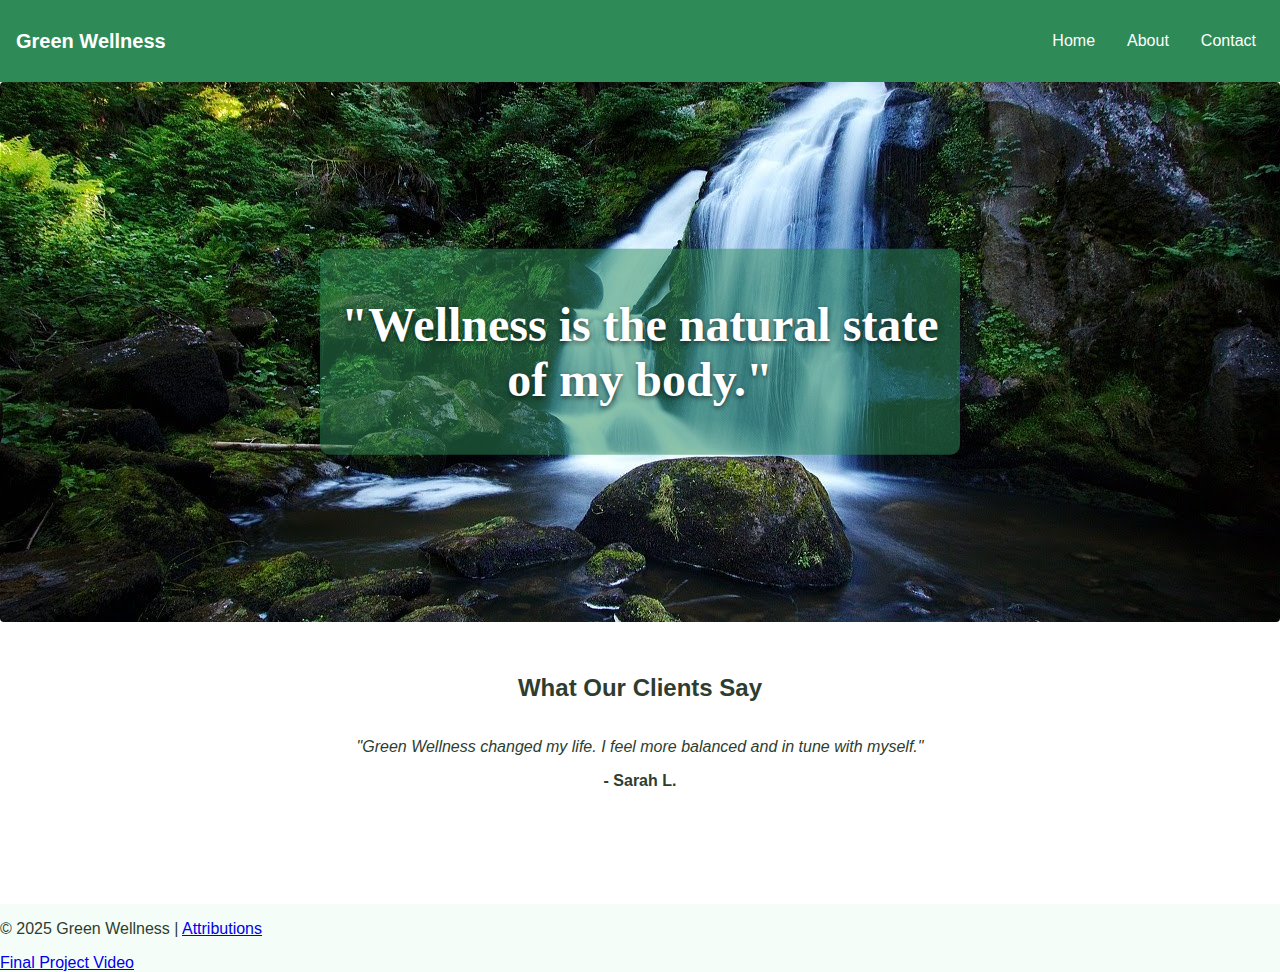
<file: Final/home.html>
<!DOCTYPE html>
<html lang="en">
<head>
  <meta charset="UTF-8" />
  <meta name="viewport" content="width=device-width, initial-scale=1.0" />
  <meta name="description" content="Welcome to Green Wellness – your path to mindful, eco-conscious living." />
  <meta name="author" content="Your Name" />
  <title>Green Wellness | Home</title>
  <link rel="stylesheet" href="styles/styles.css" />
</head>
<body>
  <header>
    <nav class="navbar">
      <div class="logo">Green Wellness</div>
      <button class="hamburger" aria-label="Toggle navigation">☰</button>
      <ul class="nav-links">
        <li><a href="home.html" class="active">Home</a></li>
        <li><a href="about.html">About</a></li>
        <li><a href="contact.html">Contact</a></li>
      </ul>
    </nav>
  </header>

  <!-- Rotating Hero Section -->
  <section class="hero-slider">
    <div class="quote-overlay">
      <h1>"Wellness is the natural state of my body."</h1>
    </div>
    <div class="slides">
      <img src="images/Nature.jpg" alt="Relaxing nature scene" class="slide active" />
      <img src="images/relaxing.jpg" alt="Peaceful environment" class="slide" />
      <img src="images/yoga.jpg" alt="Yoga and meditation" class="slide" />
    </div>
  </section>

  <!-- Testimonials -->
  <section class="testimonials">
    <h2>What Our Clients Say</h2>
    <div class="testimonial-container">
      <div class="testimonial active">
        <p>"Green Wellness changed my life. I feel more balanced and in tune with myself."</p>
        <span>- Sarah L.</span>
      </div>
      <div class="testimonial">
        <p>"Their coaching sessions gave me the tools I needed to manage stress better."</p>
        <span>- James K.</span>
      </div>
      <div class="testimonial">
        <p>"The mindfulness exercises helped me sleep better and feel more at peace."</p>
        <span>- Lina M.</span>
      </div>
    </div>
  </section>

  <footer>
    <p>&copy; 2025 Green Wellness | <a href="attributions.html">Attributions</a></p>
    <a href="https://your-video-link.com" target="_blank">Final Project Video</a>
  </footer>

  <script type="module" src="scripts/home.js"></script>
</body>
</html>
</file>
<file: Final/styles/styles.css>
body {
  margin: 0;
  font-family: 'Roboto', sans-serif;
  background-color: #f4fdf7;
  color: #2e3d30;
}

header {
  background: #2e8b57;
  padding: 1rem;
}

.navbar {
  display: flex;
  justify-content: space-between;
  align-items: center;
}

.nav-links {
  display: none;
  list-style: none;
  padding: 0;
}

.nav-links li a {
  color: white;
  text-decoration: none;
  padding: 0.5rem;
}

.hamburger {
  font-size: 1.5rem;
  background: none;
  border: none;
  color: white;
  cursor: pointer;
}

.navbar.active .nav-links {
  display: block;
}

.hero {
  padding: 2rem;
  text-align: center;
}

.services {
  display: grid;
  grid-template-columns: 1fr;
  gap: 1rem;
  padding: 2rem;
}

.service-card {
  background: white;
  border: 1px solid #ccc;
  border-radius: 6px;
  padding: 1rem;
}

img {
  width: 100%;
  height: auto;
  display: block;
  border-radius: 4px;
}

/* Modal */
.modal {
  position: fixed;
  top: 0;
  left: 0;
  right: 0;
  bottom: 0;
  background-color: rgba(0,0,0,0.6);
  display: flex;
  justify-content: center;
  align-items: center;
  z-index: 999;
}

.modal-content {
  background: white;
  padding: 2rem;
  max-width: 600px;
  width: 90%;
  border-radius: 5px;
}

.close {
  float: right;
  font-size: 1.5rem;
  cursor: pointer;
}

.hidden {
  display: none;
}

@media (min-width: 768px) {
  .nav-links {
    display: flex !important;
    gap: 1rem;
  }

  .hamburger {
    display: none;
  }

  .services {
    grid-template-columns: repeat(3, 1fr);
  }
}
.hero-slider {
  position: relative;
  height: 60vh;
  overflow: hidden;
}

.hero-slider .slides {
  position: absolute;
  width: 100%;
  height: 100%;
}

.slide {
  width: 100%;
  height: 100%;
  object-fit: cover;
  position: absolute;
  top: 0;
  left: 0;
  opacity: 0;
  transition: opacity 1s ease-in-out;
}

.slide.active {
  opacity: 1;
  z-index: 1;
}

.quote-overlay {
  position: absolute;
  z-index: 2;
  top: 50%;
  left: 50%;
  transform: translate(-50%, -50%);
  color: #ffffff;
  text-shadow: 0px 2px 5px rgba(0,0,0,0.6);
  text-align: center;
  padding: 1rem;
  font-family: 'Playfair Display', serif;
  font-size: 1.5rem;
  background-color: rgba(46, 139, 87, 0.5);
  border-radius: 10px;
}

.testimonials {
  padding: 2rem;
  background-color: #ffffff;
  text-align: center;
}

.testimonial-container {
  position: relative;
  max-width: 600px;
  margin: auto;
  height: 150px;
}

.testimonial {
  position: absolute;
  opacity: 0;
  transition: opacity 1s ease-in-out;
  width: 100%;
}

.testimonial.active {
  opacity: 1;
}

.testimonial p {
  font-style: italic;
}

.testimonial span {
  display: block;
  margin-top: 0.5rem;
  font-weight: bold;
}
.gallery {
  background-color: #f4fdf7;
  padding: 2rem;
  text-align: center;
}

.gallery h2 {
  font-family: 'Playfair Display', serif;
  color: #2e8b57;
  margin-bottom: 2rem;
}

.gallery-grid {
  display: flex;
  flex-wrap: wrap;
  justify-content: center;
  gap: 2rem;
}

.gallery-item {
  max-width: 300px;
  flex: 1 1 30%;
  background-color: #ffffff;
  border: 1px solid #e0e0e0;
  padding: 1rem;
  border-radius: 10px;
  box-shadow: 0 0 10px rgba(0,0,0,0.05);
  transition: transform 0.3s ease;
}

.gallery-item:hover {
  transform: scale(1.03);
}

.gallery-item img {
  width: 100%;
  height: auto;
  border-radius: 8px;
  object-fit: cover;
}

.gallery-item h3 {
  color: #2e3d30;
  margin: 1rem 0 0.5rem;
}

.gallery-item p {
  color: #4d4d4d;
  font-size: 0.95rem;
  line-height: 1.4;
}
.logo {
  font-weight: bold;
  font-size: 1.25rem;
  color: white;
}
.page-title {
  text-align: center;
  font-size: 2rem;
  margin: 1rem 0;
}
</file>
<file: styles/styles.css>
/* Root Variables */
:root {
  --primary-color: #b36b5e;       
  --link-color: #1a73e8;
  --link-hover-color: #0b54b5;
  --text-color: #333333;
  --background-color: #f9f9f9;
  --card-background: #ffffff;
  --border-radius: 8px;
  --font-family-serif: 'Georgia', serif;
  --font-family-sans: 'Segoe UI', Tahoma, Geneva, Verdana, sans-serif;
}

/* Global Styles */
* {
  box-sizing: border-box;
}

body {
  margin: 0;
  font-family: var(--font-family-sans);
  background-color: var(--background-color);
  color: var(--text-color);
  line-height: 1.5;
}

/* View Toggle Buttons */
.view-toggle {
  margin: 1.5rem 2rem;
  text-align: center;
}

.view-toggle button {
  background-color: var(--primary-color);
  color: white;
  border: none;
  padding: 0.6rem 1.2rem;
  margin: 0 0.3rem;
  font-size: 1rem;
  border-radius: var(--border-radius);
  cursor: pointer;
  transition: background-color 0.3s ease;
}

.view-toggle button:hover,
.view-toggle button:focus {
  background-color: #f39c12;
  outline: none;
}

.view-toggle button:disabled {
  opacity: 0.6;
  cursor: default;
}

/* Members Section */
#members.grid-view {
  display: grid;
  grid-template-columns: repeat(auto-fit, minmax(250px, 1fr));
  gap: 2rem;
  padding: 2rem;
}

#members.list-view {
  display: flex;
  flex-direction: column;
  gap: 1.5rem;
  padding: 2rem;
}

/* Member Card */
.member-card {
  background-color: var(--card-background);
  border-radius: var(--border-radius);
  box-shadow: 0 4px 10px rgba(0,0,0,0.1);
  padding: 1.5rem 2rem;
  display: flex;
  flex-direction: column;
  align-items: center;
  text-align: center;
  transition: transform 0.3s ease, box-shadow 0.3s ease;
}

.member-card:hover,
.member-card:focus-within {
  transform: translateY(-5px);
  box-shadow: 0 8px 16px rgba(0,0,0,0.15);
}

.member-card img {
  max-width: 130px;
  max-height: 130px;
  margin-bottom: 1rem;
  object-fit: contain;
  background-color: #f0f0f0;
}

.member-card h3 {
  margin: 0 0 0.7rem 0;
  font-weight: 400;
  font-size: 1.5rem;
  color: var(--primary-color);
  font-family: var(--font-family-serif);
}

.member-card p {
  margin: 0.2rem 0;
  font-size: 0.9rem;
  color: var(--text-color);
  font-weight: 300;
  line-height: 1.3;
}

.member-card a {
  margin-top: 0.3rem;
  font-size: 0.9rem;
  color: var(--link-color);
  font-weight: 400;
  text-decoration: underline;
}

.member-card a:hover,
.member-card a:focus {
  color: var(--link-hover-color);
  outline: none;
}

/* Footer */
footer {
  background-color: var(--primary-color);
  color: white;
  padding: 1.5rem 2rem;
  font-size: 0.85rem;
  text-align: center;
  margin-top: auto;
}

footer p {
  margin: 0.3rem 0;
}

/* Responsive */
@media (max-width: 480px) {
  .view-toggle {
    margin: 1rem;
  }

  #members.grid-view,
  #members.list-view {
    padding: 1rem;
    gap: 1rem;
  }

  .member-card {
    padding: 1rem;
  }
}

/* Accessibility focus styles */
button:focus,
a:focus {
  outline: 3px solid #f39c12;
  outline-offset: 2px;
}
</file>
<file: chamber/styles/styles.css>
/* Root Variables */
:root {
  --primary-color: #b36b5e;       
  --link-color: #1a73e8;
  --link-hover-color: #0b54b5;
  --text-color: #333333;
  --background-color: #f9f9f9;
  --card-background: #ffffff;
  --border-radius: 8px;
  --font-family-serif: 'Georgia', serif;
  --font-family-sans: 'Segoe UI', Tahoma, Geneva, Verdana, sans-serif;
}

/* Global Styles */
* {
  box-sizing: border-box;
}

body {
  margin: 0;
  font-family: var(--font-family-sans);
  background-color: var(--background-color);
  color: var(--text-color);
  line-height: 1.5;
}

/* View Toggle Buttons */
.view-toggle {
  margin: 1.5rem 2rem;
  text-align: center;
}

.view-toggle button {
  background-color: var(--primary-color);
  color: white;
  border: none;
  padding: 0.6rem 1.2rem;
  margin: 0 0.3rem;
  font-size: 1rem;
  border-radius: var(--border-radius);
  cursor: pointer;
  transition: background-color 0.3s ease;
}

.view-toggle button:hover,
.view-toggle button:focus {
  background-color: #f39c12;
  outline: none;
}

.view-toggle button:disabled {
  opacity: 0.6;
  cursor: default;
}

/* Members Section */
#members.grid-view {
  display: grid;
  grid-template-columns: repeat(auto-fit, minmax(250px, 1fr));
  gap: 2rem;
  padding: 2rem;
}

#members.list-view {
  display: flex;
  flex-direction: column;
  gap: 1.5rem;
  padding: 2rem;
}

/* Member Card */
.member-card {
  background-color: var(--card-background);
  border-radius: var(--border-radius);
  box-shadow: 0 4px 10px rgba(0,0,0,0.1);
  padding: 1.5rem 2rem;
  display: flex;
  flex-direction: column;
  align-items: center;
  text-align: center;
  transition: transform 0.3s ease, box-shadow 0.3s ease;
}

.member-card:hover,
.member-card:focus-within {
  transform: translateY(-5px);
  box-shadow: 0 8px 16px rgba(0,0,0,0.15);
}

.member-card img {
  max-width: 130px;
  max-height: 130px;
  margin-bottom: 1rem;
  object-fit: contain;
  background-color: #f0f0f0;
}

.member-card h3 {
  margin: 0 0 0.7rem 0;
  font-weight: 400;
  font-size: 1.5rem;
  color: var(--primary-color);
  font-family: var(--font-family-serif);
}

.member-card p {
  margin: 0.2rem 0;
  font-size: 0.9rem;
  color: var(--text-color);
  font-weight: 300;
  line-height: 1.3;
}

.member-card a {
  margin-top: 0.3rem;
  font-size: 0.9rem;
  color: var(--link-color);
  font-weight: 400;
  text-decoration: underline;
}

.member-card a:hover,
.member-card a:focus {
  color: var(--link-hover-color);
  outline: none;
}

/* Footer */
footer {
  background-color: var(--primary-color);
  color: white;
  padding: 1.5rem 2rem;
  font-size: 0.85rem;
  text-align: center;
  margin-top: auto;
}

footer p {
  margin: 0.3rem 0;
}

/* Responsive */
@media (max-width: 480px) {
  .view-toggle {
    margin: 1rem;
  }

  #members.grid-view,
  #members.list-view {
    padding: 1rem;
    gap: 1rem;
  }

  .member-card {
    padding: 1rem;
  }
}

/* Accessibility focus styles */
button:focus,
a:focus {
  outline: 3px solid #f39c12;
  outline-offset: 2px;
}
</file>
